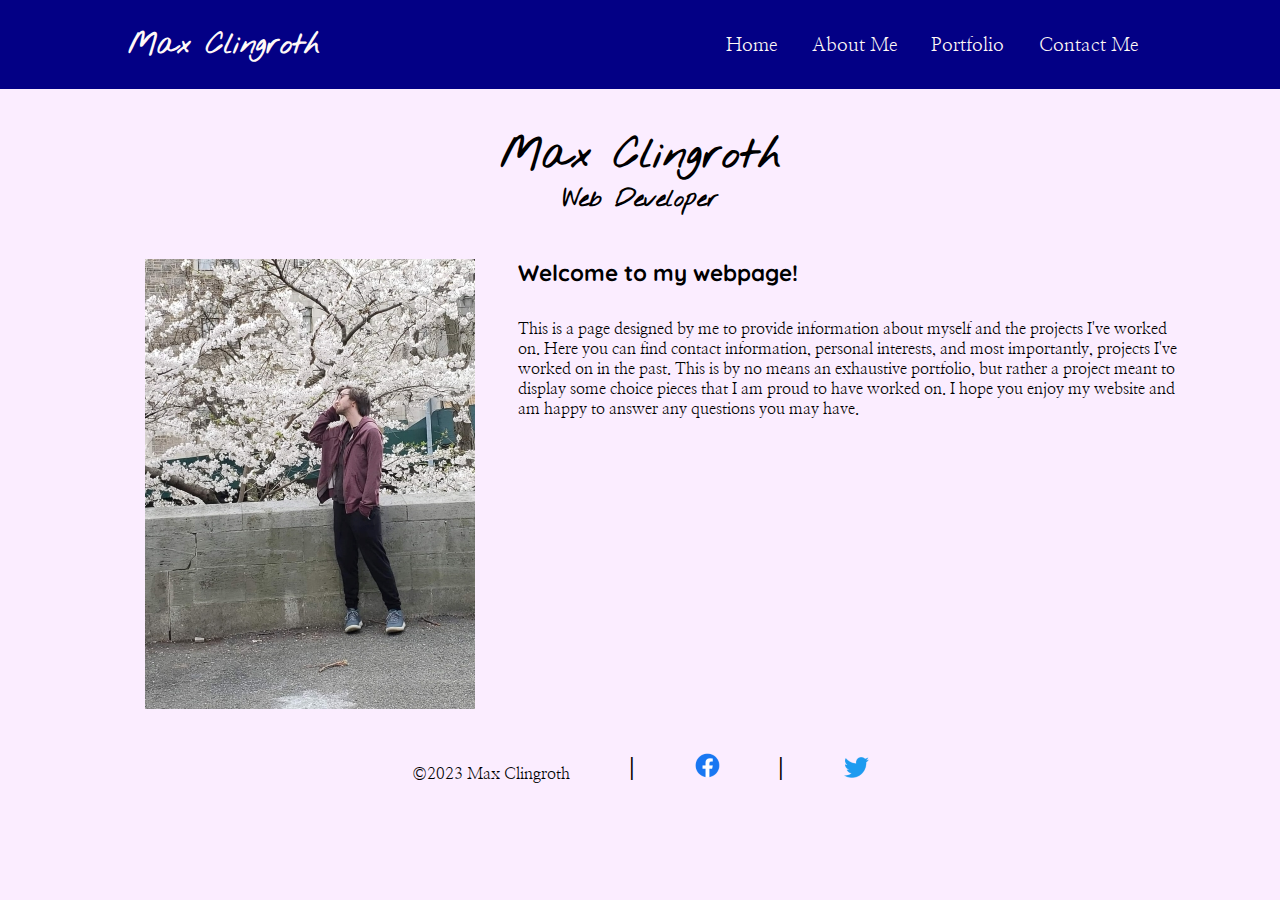
<file: index.html>
<!DOCTYPE html>
<!--Max Clingroth
    index.html -->
<html lang="en">
<head>
    <meta charset="UTF-8">
    <meta http-equiv="X-UA-Compatible" content="IE=edge">
    <meta name="viewport" content="width=device-width, initial-scale=1.0">
    <link rel="preconnect" href="https://fonts.googleapis.com">
    <link rel="preconnect" href="https://fonts.gstatic.com" crossorigin>
    <link href="https://fonts.googleapis.com/css2?family=Nanum+Myeongjo:wght@400;700&family=Nothing+You+Could+Do&family=Quicksand:wght@400;500&display=swap" rel="stylesheet">
    <link rel="stylesheet" href="css/styles.css">
    <title>Max Clingroth - Home</title>
</head>
<body>

    <!--Header for website name or logo-->
    <header>
       
        <h2>Max Clingroth</h2>
    
        <!--Website navigation-->
        <div id="nav-wrap">

            <input type="checkbox" id="hamburger">
            <label for="hamburger">☰</label>

            <nav>

                <ul>
                    <li><a href="index.html">Home</a></li>
                    <li><a href="about-me.html">About Me</a></li>
                    <li><a href="portfolio.html">Portfolio</a></li>
                    <li><a href="contact.html">Contact Me</a></li>
                </ul>

            </nav>
        </div>

    </header>
        

    <!--Main content of webpage-->
    <main id="home">

        <h1>Max Clingroth</h1>
        <h2>Web Developer</h2>

        <img src="images/max_clingroth.jpeg" alt="Man standing under white cherry blossom tree">

        <h3>Welcome to my webpage!</h3>

        <p>This is a page designed by me to provide information about myself and the projects I've worked on. Here you can find contact information, personal interests, and most importantly, projects I've worked on in the past. This is by no means an exhaustive portfolio, but rather a project meant to display some choice pieces that I am proud to have worked on. I hope you enjoy my website and am happy to answer any questions you may have.</p>

    </main>

    <!--Footer content of webpage-->
    <footer>

        <ul>
            <li>&#169;2023 Max Clingroth</li>
            <li class="divider">|</li>
            <li><a href="https://www.facebook.com/" target="_blank"><img src="images/facebook.png" alt="Facebook"></a></li>
            <li class="divider">|</li>
            <li><a href="https://twitter.com/" target="_blank"><img src="images/twitter.png" alt="Twitter"></a></li>
        </ul>

    </footer>
    
</body>
</html>
</file>
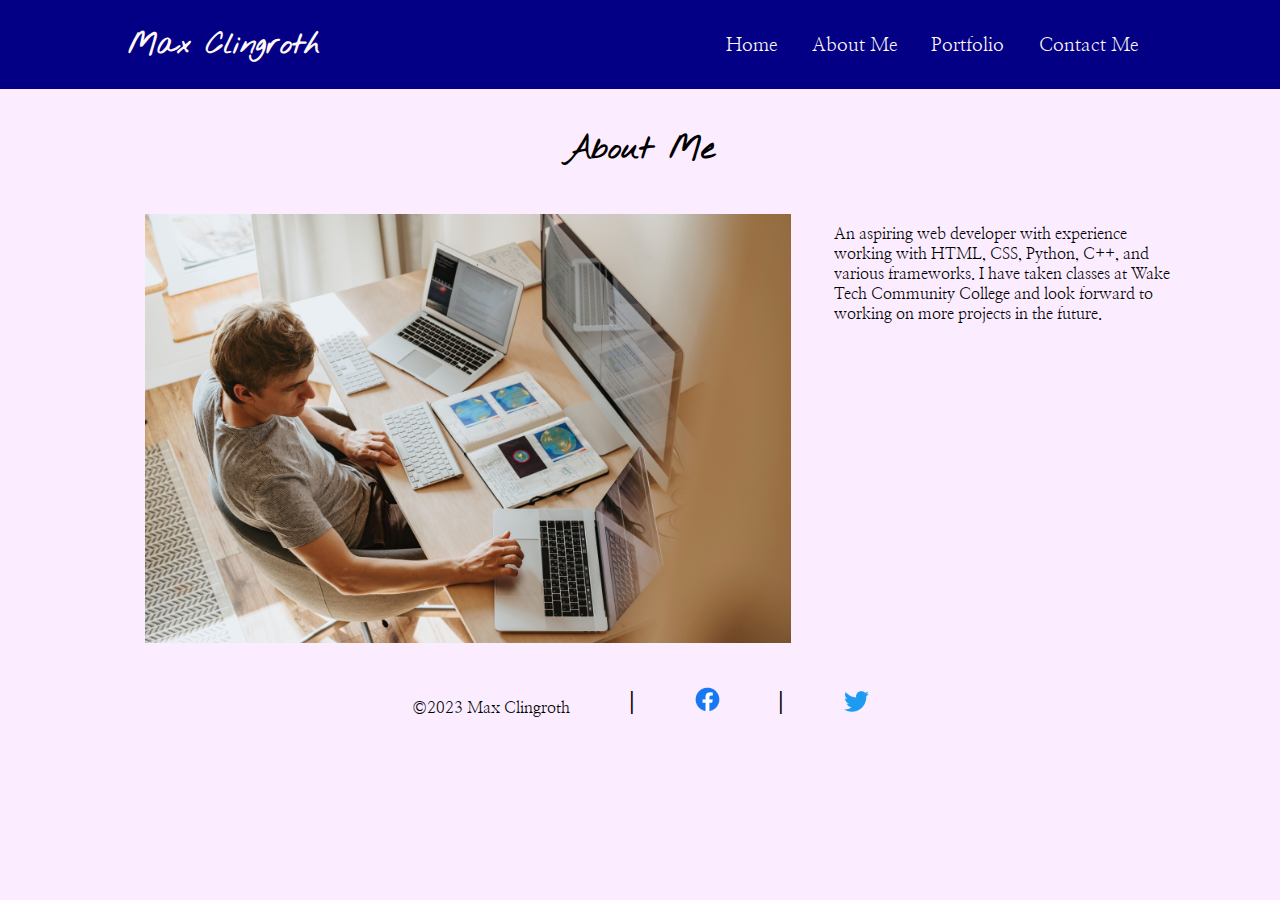
<file: about-me.html>
<!DOCTYPE html>
<!--Max Clingroth
    index.html -->
<html lang="en">
<head>
    <meta charset="UTF-8">
    <meta http-equiv="X-UA-Compatible" content="IE=edge">
    <meta name="viewport" content="width=device-width, initial-scale=1.0">
    <link rel="preconnect" href="https://fonts.googleapis.com">
    <link rel="preconnect" href="https://fonts.gstatic.com" crossorigin>
    <link href="https://fonts.googleapis.com/css2?family=Nanum+Myeongjo:wght@400;700&family=Nothing+You+Could+Do&family=Quicksand:wght@400;500&display=swap" rel="stylesheet">
    <link rel="stylesheet" href="css/styles.css">
    <title>Max Clingroth - About Me</title>
</head>
<body>

    <!--Header for website name or logo-->
    <header>
       
        <h2>Max Clingroth</h2>
    
        <!--Website navigation-->
        <div id="nav-wrap">

            <input type="checkbox" id="hamburger">
            <label for="hamburger">☰</label>

            <nav>

                <ul>
                    <li><a href="index.html">Home</a></li>
                    <li><a href="about-me.html">About Me</a></li>
                    <li><a href="portfolio.html">Portfolio</a></li>
                    <li><a href="contact.html">Contact Me</a></li>
                </ul>

            </nav>
        </div>

    </header>
        

    <!--Main content of webpage-->
    <main id="about">

        <h1>About Me</h1>

        <img src="images/about.png" alt="Man using three computers">

        <p>An aspiring web developer with experience working with HTML, CSS, Python, C++, and various frameworks. I have taken classes at Wake Tech Community College and look forward to working on more projects in the future.</p>

    </main>

    <!--Footer content of webpage-->
    <footer>

        <ul>
            <li>&#169;2023 Max Clingroth</li>
            <li class="divider">|</li>
            <li><a href="https://www.facebook.com/" target="_blank"><img src="images/facebook.png" alt="Facebook"></a></li>
            <li class="divider">|</li>
            <li><a href="https://twitter.com/" target="_blank"><img src="images/twitter.png" alt="Twitter"></a></li>
        </ul>

    </footer>
    
</body>
</html>
</file>
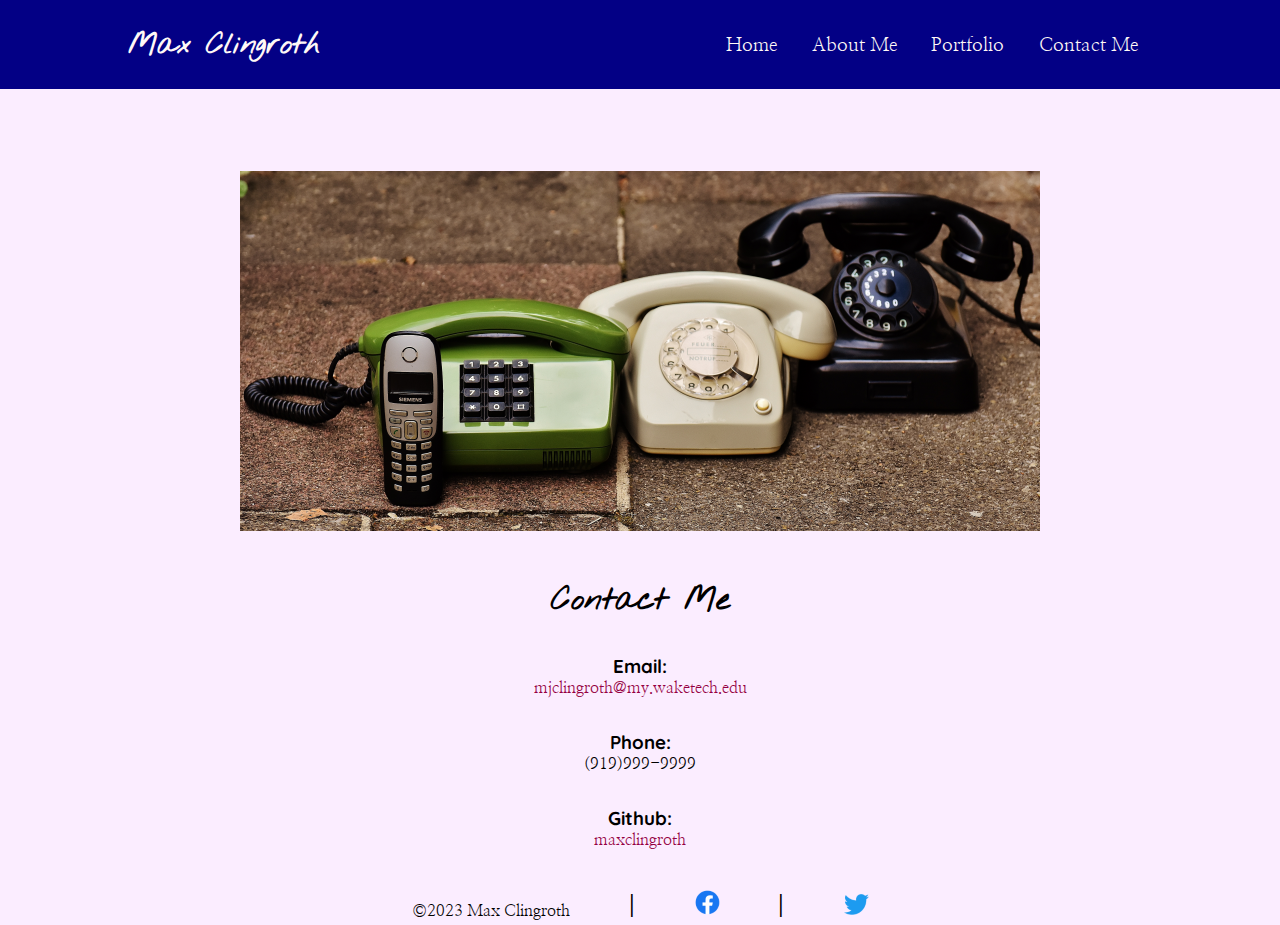
<file: contact.html>
<!DOCTYPE html>
<!--Max Clingroth
    index.html -->
<html lang="en">
<head>
    <meta charset="UTF-8">
    <meta http-equiv="X-UA-Compatible" content="IE=edge">
    <meta name="viewport" content="width=device-width, initial-scale=1.0">
    <link rel="preconnect" href="https://fonts.googleapis.com">
    <link rel="preconnect" href="https://fonts.gstatic.com" crossorigin>
    <link href="https://fonts.googleapis.com/css2?family=Nanum+Myeongjo:wght@400;700&family=Nothing+You+Could+Do&family=Quicksand:wght@400;500&display=swap" rel="stylesheet">
    <link rel="stylesheet" href="css/styles.css">
    <title>Max Clingroth - Contact Me</title>
</head>
<body>

    <!--Header for website name or logo-->
    <header>
       
        <h2>Max Clingroth</h2>
    
        <!--Website navigation-->
        <div id="nav-wrap">

            <input type="checkbox" id="hamburger">
            <label for="hamburger">☰</label>

            <nav>

                <ul>
                    <li><a href="index.html">Home</a></li>
                    <li><a href="about-me.html">About Me</a></li>
                    <li><a href="portfolio.html">Portfolio</a></li>
                    <li><a href="contact.html">Contact Me</a></li>
                </ul>

            </nav>
        </div>

    </header>
        

    <!--Main content of webpage-->
    <main id="contact">

        <img src="images/contact.png" alt="Rotary phones with an old cell phone">

        <h1>Contact Me</h1>

        <h3>Email:</h3>
        <p><a href="mailto:mjclingroth@my.waketech.edu">mjclingroth@my.waketech.edu</a></p>

        <h3>Phone:</h3>
        <p>(919)999-9999</p>

        <h3>Github:</h3>
        <p><a href="https://github.com/maxclingroth">maxclingroth</a></p>

    </main>

    <!--Footer content of webpage-->
    <footer>

        <ul>
            <li>&#169;2023 Max Clingroth</li>
            <li class="divider">|</li>
            <li><a href="https://www.facebook.com/" target="_blank"><img src="images/facebook.png" alt="Facebook"></a></li>
            <li class="divider">|</li>
            <li><a href="https://twitter.com/" target="_blank"><img src="images/twitter.png" alt="Twitter"></a></li>
        </ul>

    </footer>
    
</body>
</html>
</file>
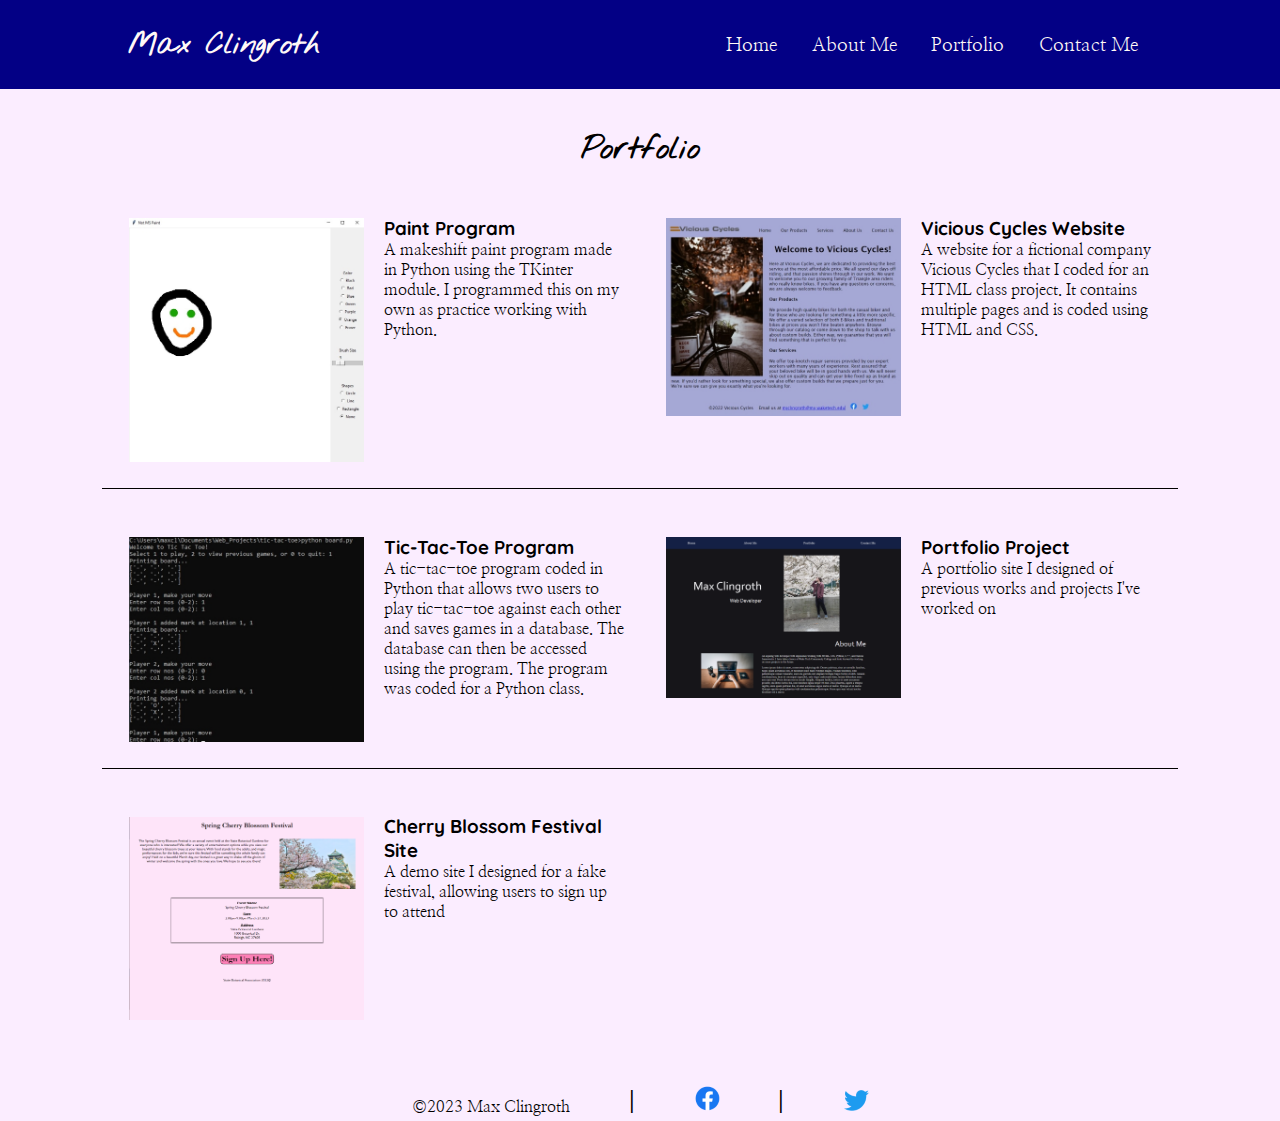
<file: portfolio.html>
<!DOCTYPE html>
<!--Max Clingroth
    index.html -->
<html lang="en">
<head>
    <meta charset="UTF-8">
    <meta http-equiv="X-UA-Compatible" content="IE=edge">
    <meta name="viewport" content="width=device-width, initial-scale=1.0">
    <link rel="preconnect" href="https://fonts.googleapis.com">
    <link rel="preconnect" href="https://fonts.gstatic.com" crossorigin>
    <link href="https://fonts.googleapis.com/css2?family=Nanum+Myeongjo:wght@400;700&family=Nothing+You+Could+Do&family=Quicksand:wght@400;500&display=swap" rel="stylesheet">
    <link rel="stylesheet" href="css/styles.css">
    <title>Max Clingroth - Portfolio</title>
</head>
<body>

    <!--Header for website name or logo-->
    <header>
       
        <h2>Max Clingroth</h2>
    
        <!--Website navigation-->
        <div id="nav-wrap">

            <input type="checkbox" id="hamburger">
            <label for="hamburger">☰</label>

            <nav>

                <ul>
                    <li><a href="index.html">Home</a></li>
                    <li><a href="about-me.html">About Me</a></li>
                    <li><a href="portfolio.html">Portfolio</a></li>
                    <li><a href="contact.html">Contact Me</a></li>
                </ul>

            </nav>
        </div>

    </header>
        

    <!--Main content of webpage-->
    <main id="portfolio">

        <h1>Portfolio</h1>

        <div class="portfolio-wrap">

            <div class="portfolio-item">

                <img src="images/paint-clone.jpg" alt="Paint program with smiley face drawn">

                <div class="portfolio-desc">
                    <h3>Paint Program</h3>
                    <p>A makeshift paint program made in Python using the TKinter module. I programmed this on my own as practice working with Python.</p>
                </div>

            </div>

            <div class="portfolio-item">

                <img src="images/vicious-cycles.jpg" alt="Website with picture of bikes">

                <div class="portfolio-desc">
                    <h3>Vicious Cycles Website</h3>
                    <p>A website for a fictional company Vicious Cycles that I coded for an HTML class project. It contains multiple pages and is coded using HTML and CSS.</p>
                </div>

            </div>

            <div class="portfolio-item">

                <img src="images/tic-tac-toe.jpg" alt="Tic-Tac-Toe program in command line">

                <div class="portfolio-desc">
                    <h3>Tic-Tac-Toe Program</h3>
                    <p>A tic-tac-toe program coded in Python that allows two users to play tic-tac-toe against each other and saves games in a database. The database can then be accessed using the program. The program was coded for a Python class.</p>
                </div>

            </div>

            <div class="portfolio-item">

                <img src="images/portfolio-site.png" alt="Dark website with pictures of former projects">

                <div class="portfolio-desc">
                    <h3>Portfolio Project</h3>
                    <p>A portfolio site I designed of previous works and projects I've worked on</p>
                </div>

            </div>

            <div class="portfolio-item">

                <img src="images/sakura-site.png" alt="Pink website with picture of cherry blossom trees">

                <div class="portfolio-desc">
                    <h3>Cherry Blossom Festival Site</h3>
                    <p>A demo site I designed for a fake festival, allowing users to sign up to attend</p>
                </div>

            </div>
        </div>

        

    </main>

    <!--Footer content of webpage-->
    <footer>

        <ul>
            <li>&#169;2023 Max Clingroth</li>
            <li class="divider">|</li>
            <li><a href="https://www.facebook.com/" target="_blank"><img src="images/facebook.png" alt="Facebook"></a></li>
            <li class="divider">|</li>
            <li><a href="https://twitter.com/" target="_blank"><img src="images/twitter.png" alt="Twitter"></a></li>
        </ul>

    </footer>
    
</body>
</html>
</file>
<file: css/styles.css>
/*
Max Clingroth
styles.css
*/

/* Global Styles
------------------------------- */
* {
    margin: 0;
    padding: 0;
    border: 0;
}

body {
    font-family: 'Nanum Myeongjo', serif;
    background-color: #fbedff;
}

h3 {
    font-family: 'Quicksand', sans-serif;
}

a {
    text-decoration: none;
}

img {
    max-width: 100%;
    margin: 4%;
}

h1, h2 {
    font-family: 'Nothing You Could Do', cursive;
}

main {
    margin: 3% 8%;
    text-align: center;
}

/* Navigation
------------------------------ */
nav ul {
    list-style-type: none;
}

nav {
    display: none;
}

nav li {
    font-size: .7em;
}

nav a {
    color: #fff8f6;
}

input {
    display: none;
}

#nav-wrap {
    font-size: 1.7em;
    text-align: right;
}

#hamburger:checked ~ nav {
    display: block;
}


/* Header
------------------------------ */
header {
    background-color: #030085;
    color: #fff8f6;
    padding: 4% 10%;
    display: grid;
    grid-template-columns: 2fr 1fr;
}

header h2 {
    font-size: 1.8em;
}


/* Home
------------------------------- */
#home h1 {
    font-size: 2.6em;
}

#home h3 {
    margin-bottom: 3%;
    font-size: 1.4em;
}


/* About Me
------------------------------- */
#about img {
    max-width: 90%;
}



/* Portfolio
------------------------------- */
.portfolio-item {
    display: grid;
    grid-template-columns: 1fr 1fr;
    margin-top: 4%;
    padding-bottom: 4%;
    border-bottom: 1px solid black;
}

.portfolio-item:last-of-type {
    border-bottom: none;
}

#portfolio img {
    max-width: 93%;
}

.portfolio-desc {
    margin-top: 3%;
    margin-left: 5%;
    text-align: left;
}


/* Contact info
------------------------------- */
#contact img {
    max-width: 90%;
}

#contact h3 {
    margin-top: 3%;
}

#contact a {
    color: #950042;
}

#contact a:hover {
    color: #ff177d;
}


/* Footer
------------------------------- */
footer {
    text-align: center;
}

footer li {
    display: inline-block;
    margin: 0 2%;
}

.divider {
    font-size: 1.7em;
}


/* Responsive
------------------------------- */
@media screen and (min-width: 765px) {
    header {
        padding: 2% 10%;
        grid-template-columns: 1fr 2.1fr;
    }

    label {
        display: none;
    }

    nav {
        display: block;
    }

    nav li {
        display: inline-block;
        margin: 0 2%;
    }

    nav a:hover {
        color: #ffd577;
    }

    body p, body h3 {
        text-align: left;
    }

    #home img {
        float: left;
        max-width: 37%;
    }

    #home h3 {
        margin-top: 4%;
    }

    footer {
        clear: both;
    }

    .portfolio-wrap {
        display: grid;
        grid-template-columns: 1fr 1fr;
    }

    .portfolio-item {
        padding: 3%;
    }

    #contact h3, #contact p {
        text-align: center;
    }

    #about img {
        float: left;
        max-width: 60%;
    }

    #about p {
        margin-top: 5%;
    }

}

@media screen and (min-width: 1300px) {
    header {
        padding: 1% 10%;
        grid-template-columns: 1fr 4.4fr;
    }

    nav li {
        margin: 0 7%;
    }

    #home img {
        margin-right: 12%;
        margin-left: 15%;
    }

    #home p {
        max-width: 85%;
    }

}
</file>
